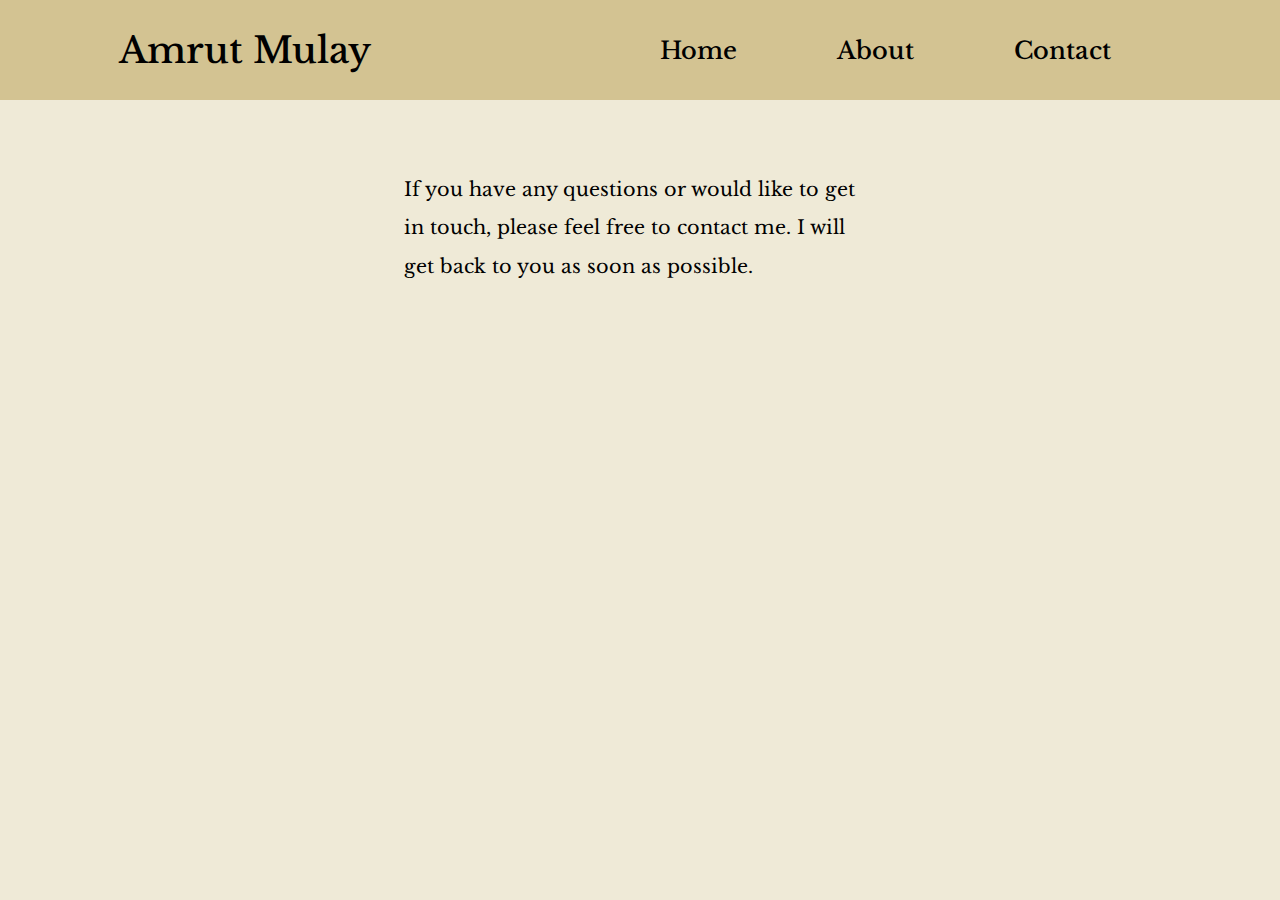
<file: contact.html>
<!DOCTYPE html>
<html lang="en">
  <link rel="preconnect" href="https://fonts.googleapis.com" />
  <link rel="preconnect" href="https://fonts.gstatic.com" crossorigin />
  <link
    href="https://fonts.googleapis.com/css2?family=Libre+Baskerville:ital,wght@0,400;0,700;1,400&display=swap"
    rel="stylesheet"
  />
  <head>
    <meta charset="UTF-8" />
    <meta name="viewport" content="width=device-width, initial-scale=1.0" />
    <title>Amrut Mulay</title>
    <link rel="stylesheet" href="/styles/layout.css" />
    <link rel="stylesheet" href="/styles/components.css" />
  </head>
  <body>
    <header>
      <nav>
        <div class="left"><a href="/index.html">Amrut Mulay</a></div>
        <div class="right">
          <ul>
            <li><a href="/home.html">Home</a></li>
            <li><a href="/about.html">About</a></li>
            <li><a href="/contact.html">Contact</a></li>
          </ul>
        </div>
      </nav>
    </header>

    <main>
      <section class="first">
        <div class="centerSection">
          <p class="centerSectionParagraph">
            If you have any questions or would like to get in touch, please feel
            free to contact me. I will get back to you as
            soon as possible.
          </p>
        </div>
      </section>
    </main>
  </body>
</html>
</file>
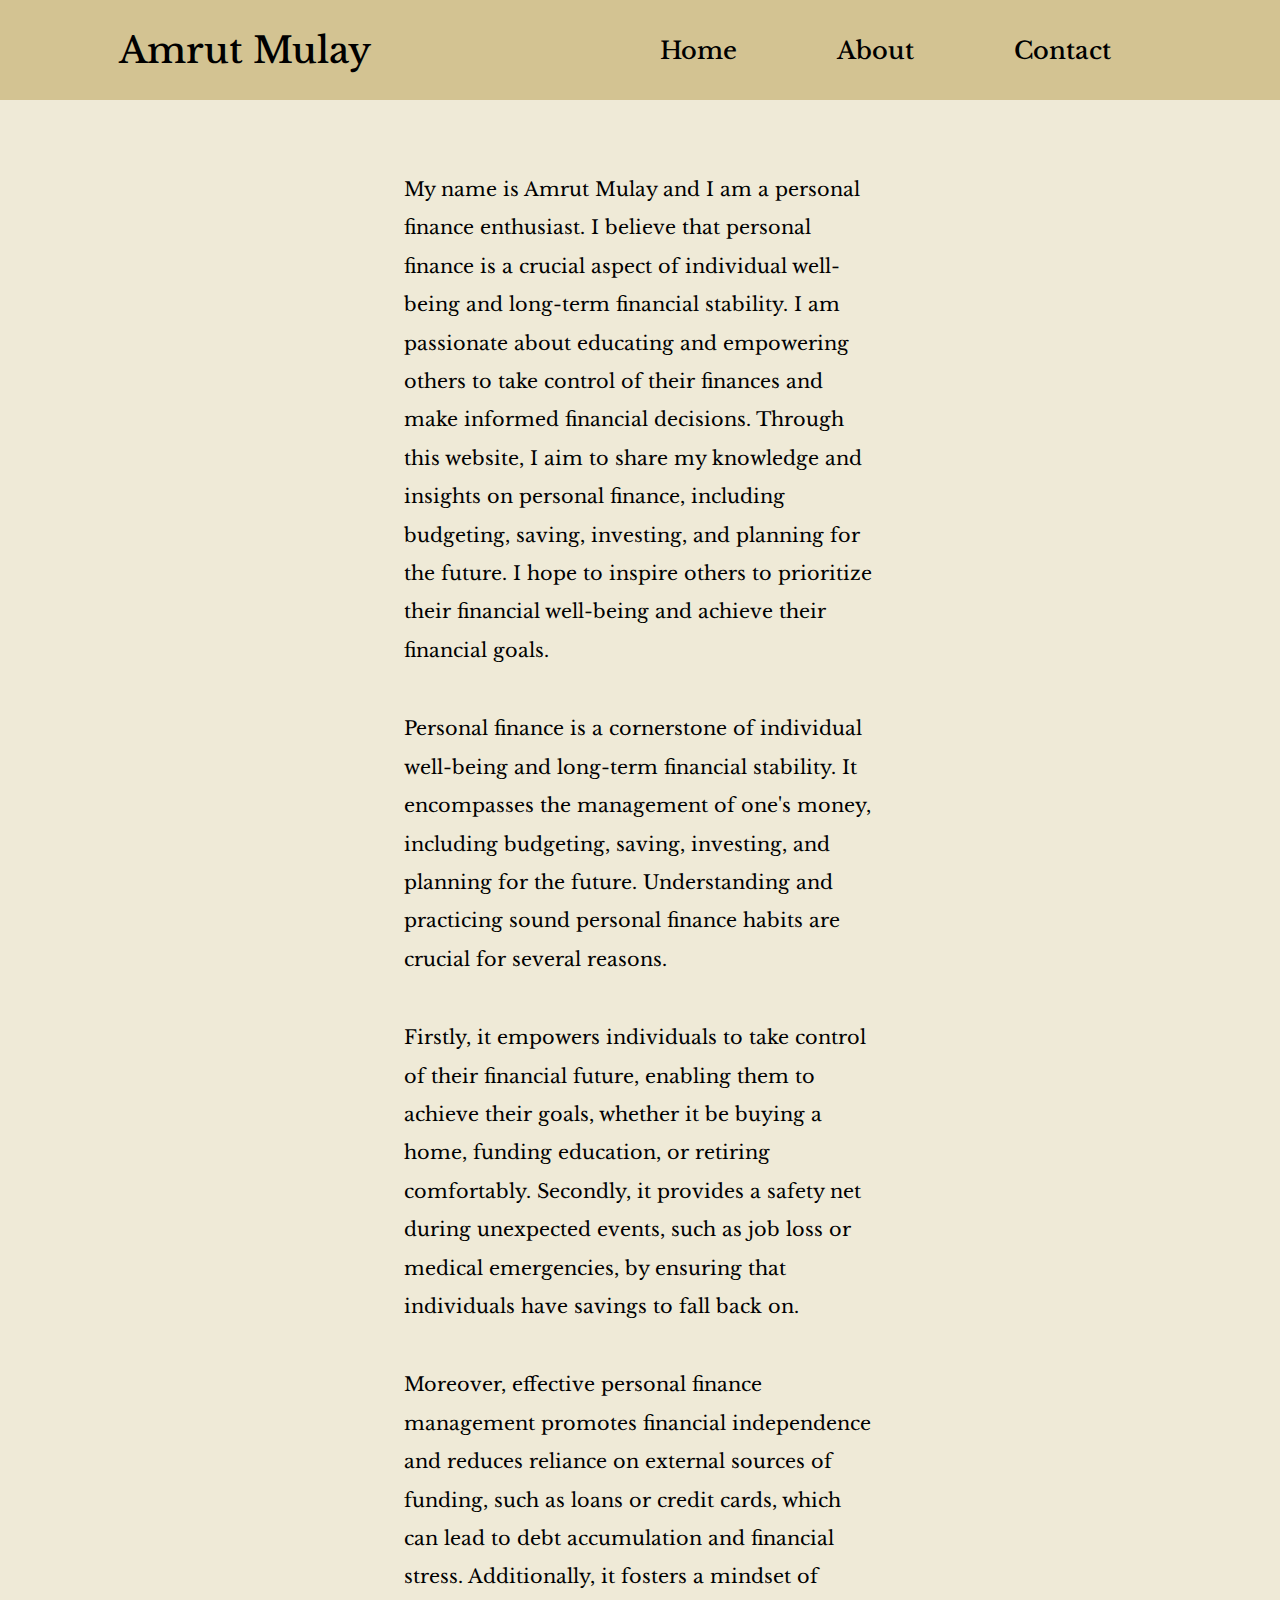
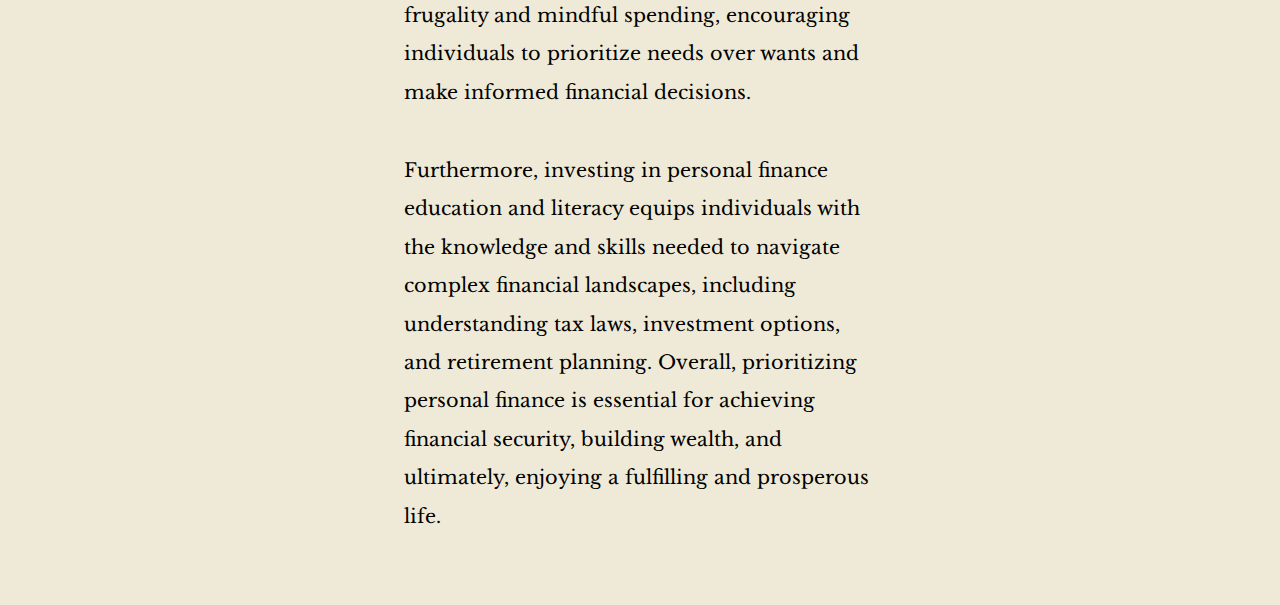
<file: home.html>
<!DOCTYPE html>
<html lang="en">
  <link rel="preconnect" href="https://fonts.googleapis.com" />
  <link rel="preconnect" href="https://fonts.gstatic.com" crossorigin />
  <link
    href="https://fonts.googleapis.com/css2?family=Libre+Baskerville:ital,wght@0,400;0,700;1,400&display=swap"
    rel="stylesheet"
  />
  <head>
    <meta charset="UTF-8" />
    <meta name="viewport" content="width=device-width, initial-scale=1.0" />
    <title>Amrut Mulay Home</title>
    <link rel="stylesheet" href="/styles/layout.css" />
    <link rel="stylesheet" href="/styles/components.css" />
  </head>
  <body>
    <header>
      <nav>
        <div class="left"><a href="/index.html">Amrut Mulay</a></div>
        <div class="right">
          <ul>
            <li><a href="/home.html">Home</a></li>
            <li><a href="/about.html">About</a></li>
            <li><a href="/contact.html">Contact</a></li>
          </ul>
        </div>
      </nav>
    </header>

    <main>
      <section class="first">
        <div class="centerSection">
          <!-- <div class="centerSectionImage">
            <img src="/assets/home.jpeg" style="width: 100%; height: auto;"></img>
          </div> -->
          <p class="centerSectionParagraph">
            My name is Amrut Mulay and I am a personal finance enthusiast. I
            believe that personal finance is a crucial aspect of individual
            well-being and long-term financial stability. I am passionate about
            educating and empowering others to take control of their finances
            and make informed financial decisions. Through this website, I aim
            to share my knowledge and insights on personal finance, including
            budgeting, saving, investing, and planning for the future. I hope to
            inspire others to prioritize their financial well-being and achieve
            their financial goals.
          </p>
          <p class="centerSectionParagraph">
            Personal finance is a cornerstone of individual well-being and
            long-term financial stability. It encompasses the management of
            one's money, including budgeting, saving, investing, and planning
            for the future. Understanding and practicing sound personal finance
            habits are crucial for several reasons.
          </p>
          <p class="centerSectionParagraph">
            Firstly, it empowers individuals to take control of their financial
            future, enabling them to achieve their goals, whether it be buying a
            home, funding education, or retiring comfortably. Secondly, it
            provides a safety net during unexpected events, such as job loss or
            medical emergencies, by ensuring that individuals have savings to
            fall back on.
          </p>
          <p class="centerSectionParagraph">
            Moreover, effective personal finance management promotes financial
            independence and reduces reliance on external sources of funding,
            such as loans or credit cards, which can lead to debt accumulation
            and financial stress. Additionally, it fosters a mindset of
            frugality and mindful spending, encouraging individuals to
            prioritize needs over wants and make informed financial decisions.
          </p>
          <p class="centerSectionParagraph">
            Furthermore, investing in personal finance education and literacy
            equips individuals with the knowledge and skills needed to navigate
            complex financial landscapes, including understanding tax laws,
            investment options, and retirement planning. Overall, prioritizing
            personal finance is essential for achieving financial security,
            building wealth, and ultimately, enjoying a fulfilling and
            prosperous life.
          </p>
        </div>
      </section>
    </main>
  </body>
</html>
</file>
<file: styles/layout.css>
* {
  margin: 0;
  padding: 0;
}

body {
  background-color: #efead7;
  color: black;
  font-family: "Libre Baskerville", serif;
  overflow-y: scroll;
}
</file>
<file: styles/components.css>
nav {
  display: flex;
  justify-content: space-around;
  align-items: center;
  height: 100px;
  background-color: #d3c392;
}

nav ul {
  display: flex;
  justify-content: center;
}

nav ul li {
  list-style: none;
  margin: 50px;
}

nav ul li a {
  text-decoration: none;
  color: black;
  font-size: 1.5rem;
  font-weight: 500;
}

nav ul li a:hover {
  color: white;
}

.left {
  font-size: 2.25rem;
  font-weight: 500;
}

.left a {
  text-decoration: none;
  color: black;
}

.left a:hover {
  color: white;
}

.right {
  font-size: 1.25rem;
}

.first {
  display: flex;
  justify-content: center;
  align-items: center;
}

.centerSection {
  display: flex;
  flex-direction: column;
  align-items: center;
  text-align: left;
  width: 40%;
  margin: 50px;
}

.centerSectionParagraph {
  font-size: 1.2rem;
  margin: 20px;
  line-height: 2;
}

/* .centerSectionImage {
    margin: 20px;
    max-width: 60%;
  } */
</file>
